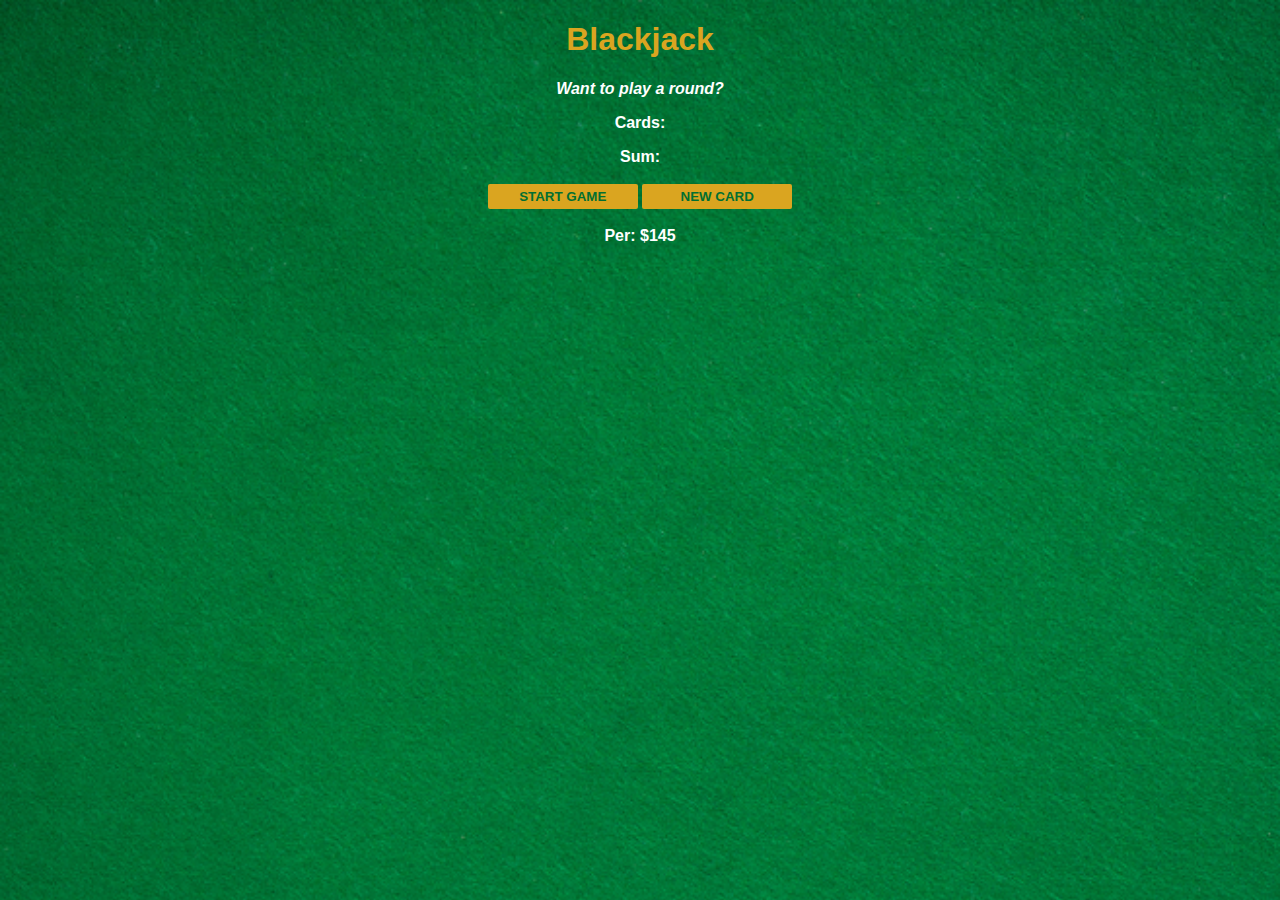
<file: Blackjack game/index.html>
<!DOCTYPE html>
<html lang="en">
  <head>
    <meta charset="UTF-8" />
    <meta http-equiv="X-UA-Compatible" content="IE=edge" />
    <meta name="viewport" content="width=device-width, initial-scale=1.0" />
    <link rel="stylesheet" href="index.css" />
    <title>Blackjack game</title>
  </head>
  <body>
    <h1>Blackjack</h1>
    <p id="message-el">Want to play a round?</p>
    <p id="cards-el">Cards:</p>
    <p id="sum-el">Sum:</p>
    <button onclick="startGame()">START GAME</button>
    <button onclick="newCard()">NEW CARD</button>
    <p id="player-el"></p>
    <script src="index.js"></script>
  </body>
</html>
</file>
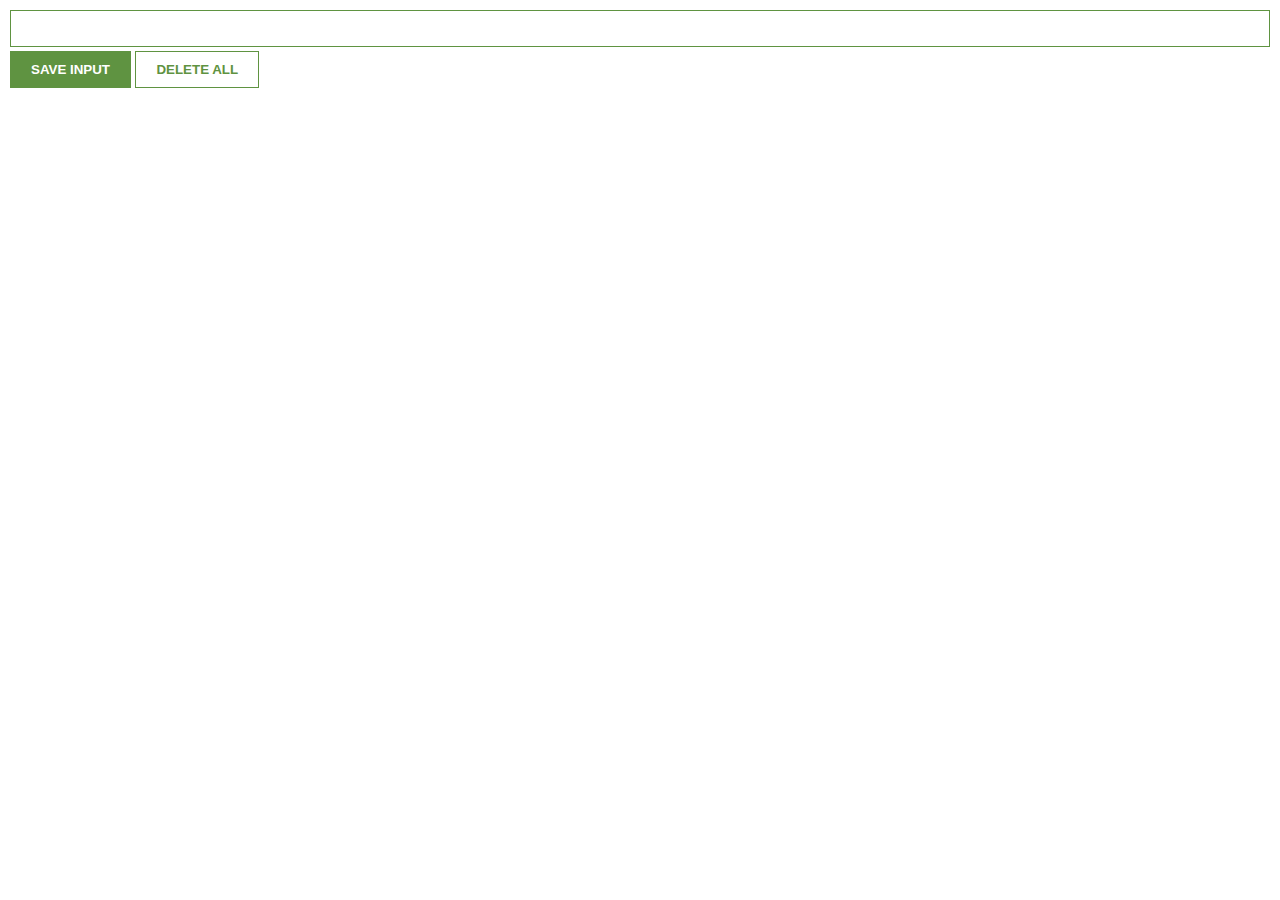
<file: Chrome Extension/index.html>
<!DOCTYPE html>
<html lang="en">
  <head>
    <meta charset="UTF-8" />
    <meta http-equiv="X-UA-Compatible" content="IE=edge" />
    <meta name="viewport" content="width=device-width, initial-scale=1.0" />
    <link rel="stylesheet" href="index.css" />
    <title>Chrome Extension</title>
  </head>
  <body>
    <input type="text" id="input-el" />
    <button id="input-btn">SAVE INPUT</button>
    <button id="delete-btn">DELETE ALL</button>
    <ul id="ul-el"></ul>
    <script src="index.js"></script>
  </body>
</html>
</file>
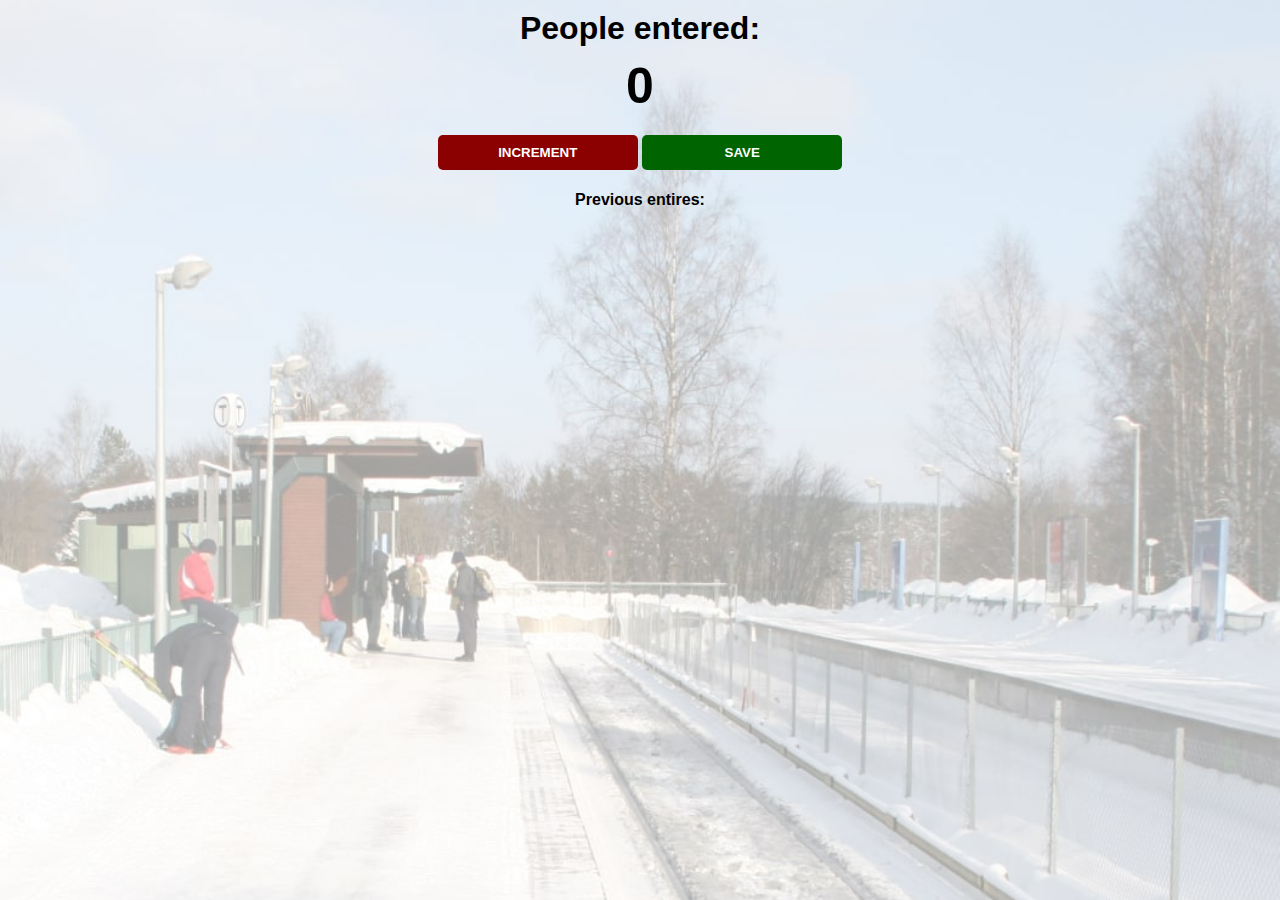
<file: Passenger Counter App/index.html>
<!DOCTYPE html>
<html lang="en">
  <head>
    <meta charset="UTF-8" />
    <meta http-equiv="X-UA-Compatible" content="IE=edge" />
    <meta name="viewport" content="width=device-width, initial-scale=1.0" />
    <title>Passenger Counter App</title>

    <link rel="stylesheet" href="index.css" />
  </head>
  <body>
    <h1>People entered:</h1>
    <h2 id="count-el">0</h2>
    <button id="increment-btn" onclick="increment()">INCREMENT</button>
    <button id="save-btn" onclick="save()">SAVE</button>
    <p id="save-el">Previous entires:</p>
    <script src="index.js"></script>
  </body>
</html>
</file>
<file: Blackjack game/index.css>
body {
  font-family: "Trebuchet MS", "Lucida Sans Unicode", "Lucida Grande", Arial,
    sans-serif;
  background-image: url("table.png");
  background-size: cover;
  font-weight: bold;
  color: white;
  text-align: center;
}

h1 {
  color: goldenrod;
}

#message-el {
  font-style: italic;
}

button {
  color: #016f32;
  width: 150px;
  background: goldenrod;
  padding-top: 5px;
  padding-bottom: 5px;
  font-weight: bold;
  border: none;
  border-radius: 2px;
  margin-bottom: 2px;
  margin-top: 2px;
}
</file>
<file: Chrome Extension/index.css>
body {
  margin: 0;
  padding: 10px;
  font-family: Arial, Helvetica, sans-serif;
  min-width: 400px;
}

input {
  width: 100%;
  padding: 10px;
  box-sizing: border-box;
  border: 1px solid #5f9341;
  margin-bottom: 4px;
}

button {
  background: #5f9341;
  color: white;
  padding: 10px 20px;
  border: 1px solid #5f9341;
  font-weight: bold;
}

#delete-btn {
  background: white;
  color: #5f9341;
}
ul {
  margin-top: 20px;
  list-style: none;
  padding-left: 0;
}

li {
  margin-top: 5px;
}

a {
  color: #5f9341;
}
</file>
<file: Passenger Counter App/index.css>
body {
  background-image: url("station.jpg");
  background-size: cover;
  font-family: -apple-system, BlinkMacSystemFont, "Segoe UI", Roboto, Oxygen,
    Ubuntu, Cantarell, "Open Sans", "Helvetica Neue", sans-serif;
  font-weight: bold;
  text-align: center;
}

h1 {
  margin-top: 10px;
  margin-bottom: 10px;
}

h2 {
  font-size: 50px;
  margin-top: 0;
  margin-bottom: 20px;
}

button {
  border: none;
  padding-top: 10px;
  padding-bottom: 10px;
  color: white;
  font-weight: bold;
  width: 200px;
  margin-bottom: 5px;
  border-radius: 5px;
}

#increment-btn {
  background: darkred;
}

#save-btn {
  background: darkgreen;
}
</file>
